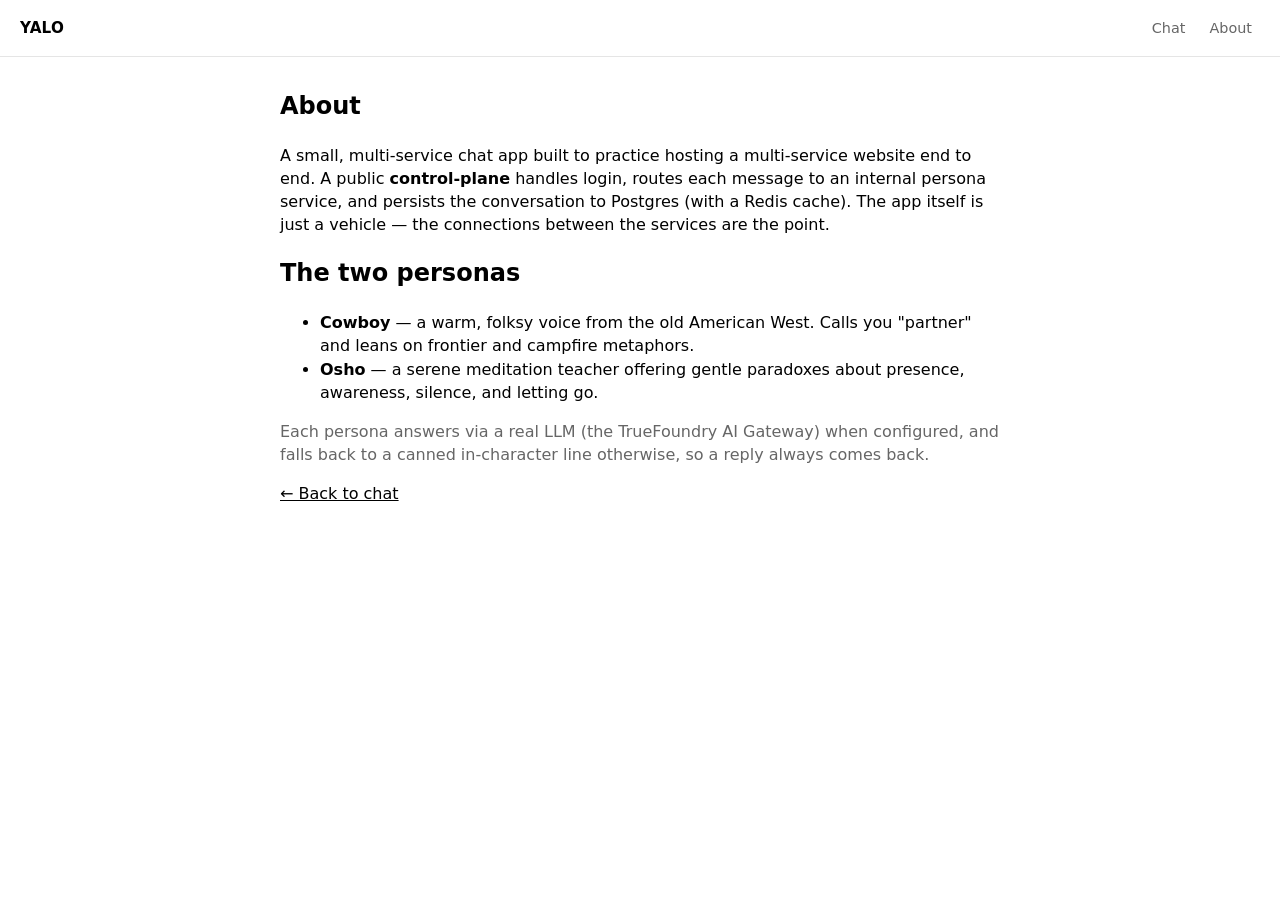
<file: ui/html/about.html>
<!DOCTYPE html>
<html lang="en">
<head>
  <meta charset="utf-8" />
  <meta name="viewport" content="width=device-width, initial-scale=1" />
  <title>About — YALO</title>
  <link rel="stylesheet" href="styles.css" />
</head>
<body>
  <header class="nav">
    <a href="index.html" class="brand">YALO</a>
    <nav class="nav-links">
      <a href="index.html">Chat</a>
      <a href="about.html">About</a>
    </nav>
  </header>

  <main>
    <article class="page">
      <h1>About</h1>
      <p>
        A small, multi-service chat app built to practice hosting a multi-service
        website end to end. A public <strong>control-plane</strong> handles login,
        routes each message to an internal persona service, and persists the
        conversation to Postgres (with a Redis cache). The app itself is just a
        vehicle — the connections between the services are the point.
      </p>
      <h2>The two personas</h2>
      <ul>
        <li>
          <strong>Cowboy</strong> — a warm, folksy voice from the old American West.
          Calls you "partner" and leans on frontier and campfire metaphors.
        </li>
        <li>
          <strong>Osho</strong> — a serene meditation teacher offering gentle
          paradoxes about presence, awareness, silence, and letting go.
        </li>
      </ul>
      <p class="muted">
        Each persona answers via a real LLM (the TrueFoundry AI Gateway) when
        configured, and falls back to a canned in-character line otherwise, so a
        reply always comes back.
      </p>
      <p><a href="index.html">&larr; Back to chat</a></p>
    </article>
  </main>
</body>
</html>
</file>
<file: ui/html/styles.css>
/* Monochrome (black & white) light theme + app-style chat layout. */
:root {
  --bg: #ffffff;
  --fg: #000000;
  --muted: #666666;
  --line: #e5e5e5;
  --line-strong: #cccccc;
  --user-bg: #000000;
  --user-fg: #ffffff;
  --assistant-bg: #f4f4f4;
  --disabled: #bbbbbb;
  --max: 760px;
}

* { box-sizing: border-box; }

html, body { height: 100%; }

body {
  margin: 0;
  display: flex;
  flex-direction: column;
  min-height: 100vh;
  font-family: system-ui, -apple-system, "Segoe UI", Roboto, sans-serif;
  background: var(--bg);
  color: var(--fg);
  line-height: 1.45;
}

/* ---------- navbar ---------- */
.nav {
  display: flex;
  align-items: center;
  justify-content: space-between;
  gap: 1rem;
  padding: 0.75rem 1.25rem;
  border-bottom: 1px solid var(--line);
  flex: 0 0 auto;
}

.brand {
  font-weight: 700;
  letter-spacing: 0.01em;
  color: var(--fg);
  text-decoration: none;
  font-size: 0.95rem;
}

.nav-links {
  display: flex;
  align-items: center;
  gap: 0.5rem;
  flex-wrap: wrap;
}

.nav-links a {
  color: var(--muted);
  text-decoration: none;
  padding: 0.35rem 0.5rem;
  font-size: 0.9rem;
}
.nav-links a:hover { color: var(--fg); }

/* persona tabs + logout live in the navbar */
.persona-tab {
  background: none;
  border: none;
  border-bottom: 2px solid transparent;
  color: var(--muted);
  cursor: pointer;
  font: inherit;
  font-size: 0.9rem;
  padding: 0.35rem 0.4rem;
}
.persona-tab:hover { color: var(--fg); }
.persona-tab.active {
  color: var(--fg);
  font-weight: 700;
  border-bottom-color: var(--fg);
}

.logout-btn {
  background: none;
  border: 1px solid var(--line-strong);
  color: var(--fg);
  cursor: pointer;
  font: inherit;
  font-size: 0.85rem;
  padding: 0.3rem 0.7rem;
  border-radius: 999px;
}
.logout-btn:hover { background: var(--fg); color: var(--bg); }

/* ---------- main ---------- */
main {
  flex: 1 1 auto;
  min-height: 0;
  display: flex;
  flex-direction: column;
}

[hidden] { display: none !important; }

/* ---------- login ---------- */
.login {
  flex: 1 1 auto;
  display: flex;
  flex-direction: column;
  align-items: center;
  justify-content: center;
  padding: 1.5rem;
}
.login h1 { margin: 0 0 0.25rem; font-size: 1.4rem; }
.login .sub { color: var(--muted); margin: 0 0 1.5rem; font-size: 0.9rem; }
.login form { width: 100%; max-width: 320px; }
.login label {
  display: block;
  font-size: 0.8rem;
  color: var(--muted);
  margin-bottom: 0.9rem;
  text-transform: uppercase;
  letter-spacing: 0.04em;
}

input[type="email"],
input[type="password"],
input[type="text"] {
  width: 100%;
  margin-top: 0.3rem;
  padding: 0.65rem 0.75rem;
  background: var(--bg);
  border: 1px solid var(--line-strong);
  border-radius: 8px;
  color: var(--fg);
  font: inherit;
}
input:focus { outline: none; border-color: var(--fg); }

button {
  padding: 0.65rem 1.2rem;
  background: var(--fg);
  color: var(--bg);
  border: 1px solid var(--fg);
  border-radius: 8px;
  font-weight: 600;
  cursor: pointer;
  font: inherit;
  font-weight: 600;
}
button:hover:not(:disabled) { background: #222; border-color: #222; }
button:disabled { background: var(--disabled); border-color: var(--disabled); cursor: not-allowed; }

.login button { width: 100%; margin-top: 0.25rem; }
.error { color: var(--fg); font-weight: 700; font-size: 0.85rem; margin: 0.75rem 0 0; }

/* ---------- chat ---------- */
.chat {
  flex: 1 1 auto;
  min-height: 0;
  display: flex;
  flex-direction: column;
}

.chat-heading {
  flex: 0 0 auto;
  text-align: center;
  color: var(--muted);
  font-size: 0.8rem;
  letter-spacing: 0.04em;
  text-transform: uppercase;
  padding: 0.75rem 1rem 0.25rem;
}
.chat-heading strong { color: var(--fg); }

.messages {
  flex: 1 1 auto;
  min-height: 0;
  overflow-y: auto;
  display: flex;
  flex-direction: column;
  gap: 0.6rem;
  width: 100%;
  max-width: var(--max);
  margin: 0 auto;
  padding: 1rem;
}

.bubble {
  max-width: 78%;
  padding: 0.6rem 0.85rem;
  border-radius: 14px;
  white-space: pre-wrap;
  word-wrap: break-word;
}
.bubble.user {
  align-self: flex-end;
  background: var(--user-bg);
  color: var(--user-fg);
  border-bottom-right-radius: 4px;
}
.bubble.assistant {
  align-self: flex-start;
  background: var(--assistant-bg);
  color: var(--fg);
  border: 1px solid var(--line);
  border-bottom-left-radius: 4px;
  white-space: normal;            /* assistant bubbles hold rendered markdown HTML */
}

/* rendered markdown inside assistant bubbles (monochrome) */
.bubble.assistant > :first-child { margin-top: 0; }
.bubble.assistant > :last-child { margin-bottom: 0; }
.bubble p { margin: 0 0 0.5rem; }
.bubble h3, .bubble h4, .bubble h5, .bubble h6 { margin: 0.5rem 0 0.3rem; font-size: 1rem; }
.bubble ul, .bubble ol { margin: 0.3rem 0; padding-left: 1.25rem; }
.bubble li { margin: 0.15rem 0; }
.bubble a { color: inherit; text-decoration: underline; }
.bubble code {
  font-family: ui-monospace, "Cascadia Code", Consolas, monospace;
  font-size: 0.88em;
  background: rgba(0, 0, 0, 0.06);
  padding: 0.1em 0.35em;
  border-radius: 4px;
}
.bubble pre {
  background: #f0f0f0;
  border: 1px solid var(--line-strong);
  border-radius: 8px;
  padding: 0.6rem 0.75rem;
  overflow-x: auto;
  margin: 0.4rem 0;
}
.bubble pre code { background: none; padding: 0; }
.bubble blockquote {
  margin: 0.4rem 0;
  padding-left: 0.7rem;
  border-left: 3px solid var(--line-strong);
  color: var(--muted);
}

/* typing indicator */
.bubble.typing { display: inline-flex; gap: 5px; align-items: center; }
.bubble.typing span {
  width: 7px;
  height: 7px;
  border-radius: 50%;
  background: var(--muted);
  display: inline-block;
  animation: blink 1.4s infinite both;
}
.bubble.typing span:nth-child(2) { animation-delay: 0.2s; }
.bubble.typing span:nth-child(3) { animation-delay: 0.4s; }
@keyframes blink {
  0%, 80%, 100% { opacity: 0.2; }
  40% { opacity: 1; }
}

/* input bar pinned at the bottom, full width, no surrounding box */
.composer {
  flex: 0 0 auto;
  border-top: 1px solid var(--line);
}
.composer form {
  display: flex;
  gap: 0.6rem;
  width: 100%;
  max-width: var(--max);
  margin: 0 auto;
  padding: 0.85rem 1rem;
}
.composer input { flex: 1; margin-top: 0; }

/* ---------- static page (about) ---------- */
.page {
  flex: 1 1 auto;
  width: 100%;
  max-width: var(--max);
  margin: 0 auto;
  padding: 2rem 1.25rem;
}
.page h1 { margin-top: 0; }
.page a { color: var(--fg); }
.muted { color: var(--muted); }
</file>
